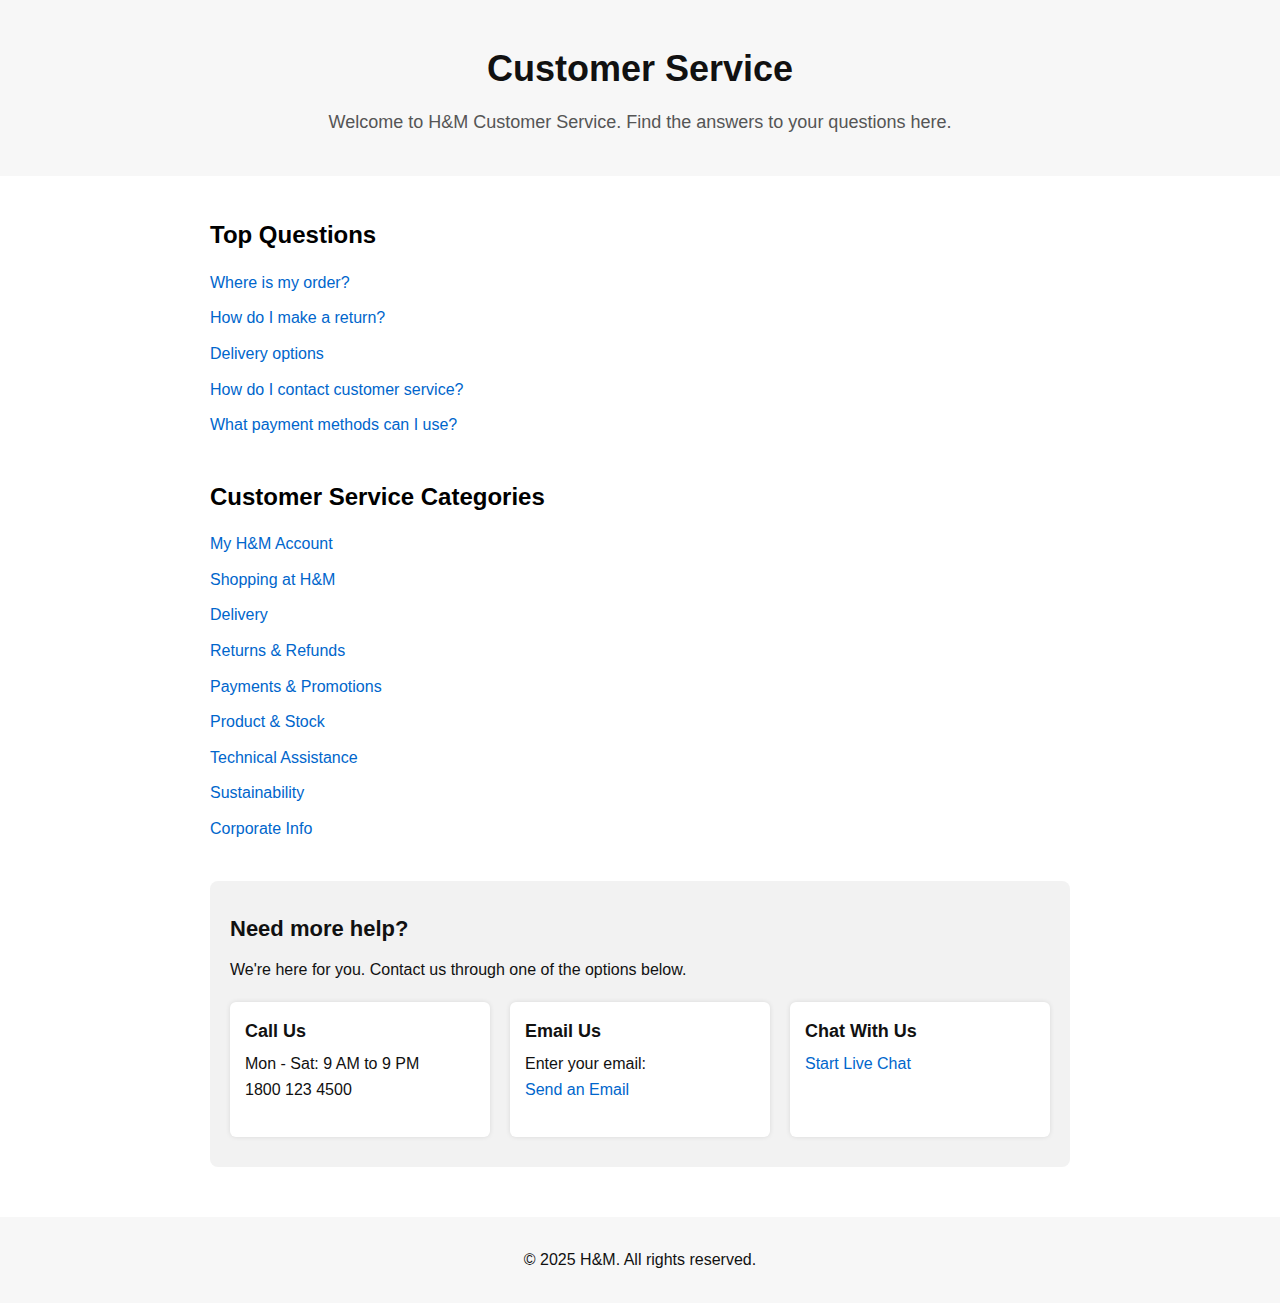
<file: Customer Service.html>
<!DOCTYPE html>
<html lang="en">
<head>
  <meta charset="UTF-8" />
  <meta name="viewport" content="width=device-width, initial-scale=1.0"/>
  <title>Customer Service | H&M IN</title>
  <link rel="stylesheet" href="customer-service.css" />
</head>
<body>
  <header class="header">
    <h1>Customer Service</h1>
    <p>Welcome to H&M Customer Service. Find the answers to your questions here.</p>
  </header>

  <main class="content">
    <section class="topics">
      <h2>Top Questions</h2>
      <ul>
        <li><a href="#">Where is my order?</a></li>
        <li><a href="#">How do I make a return?</a></li>
        <li><a href="#">Delivery options</a></li>
        <li><a href="#">How do I contact customer service?</a></li>
        <li><a href="#">What payment methods can I use?</a></li>
      </ul>
    </section>

    <section class="topics">
      <h2>Customer Service Categories</h2>
      <ul>
        <li><a href="./signup.html">My H&M Account</a></li>
        <li><a href="./home.html">Shopping at H&M</a></li>
        <li><a href="#">Delivery</a></li>
        <li><a href="#">Returns & Refunds</a></li>
        <li><a href="#">Payments & Promotions</a></li>
        <li><a href="#">Product & Stock</a></li>
        <li><a href="#">Technical Assistance</a></li>
        <li><a href="./Sustainability.html">Sustainability</a></li>
        <li><a href="#">Corporate Info</a></li>
      </ul>
    </section>

    <section class="contact-box">
      <h2>Need more help?</h2>
      <p>We're here for you. Contact us through one of the options below.</p>
      <div class="contact-options">
        <div>
          <h3>Call Us</h3>
          <p>Mon - Sat: 9 AM to 9 PM<br />1800 123 4500</p>
        </div>
        <div>
          <h3>Email Us</h3>
          <label for="email">Enter your email:</label>


          <p><a href="">Send an Email</a></p>
        </div>
        <div>
          <h3>Chat With Us</h3>
          <p><a href="#">Start Live Chat</a></p>
        </div>
      </div>
    </section>
  </main>

  <footer class="footer">
    <p>&copy; 2025 H&M. All rights reserved.</p>
  </footer>
</body>
</html>
</file>
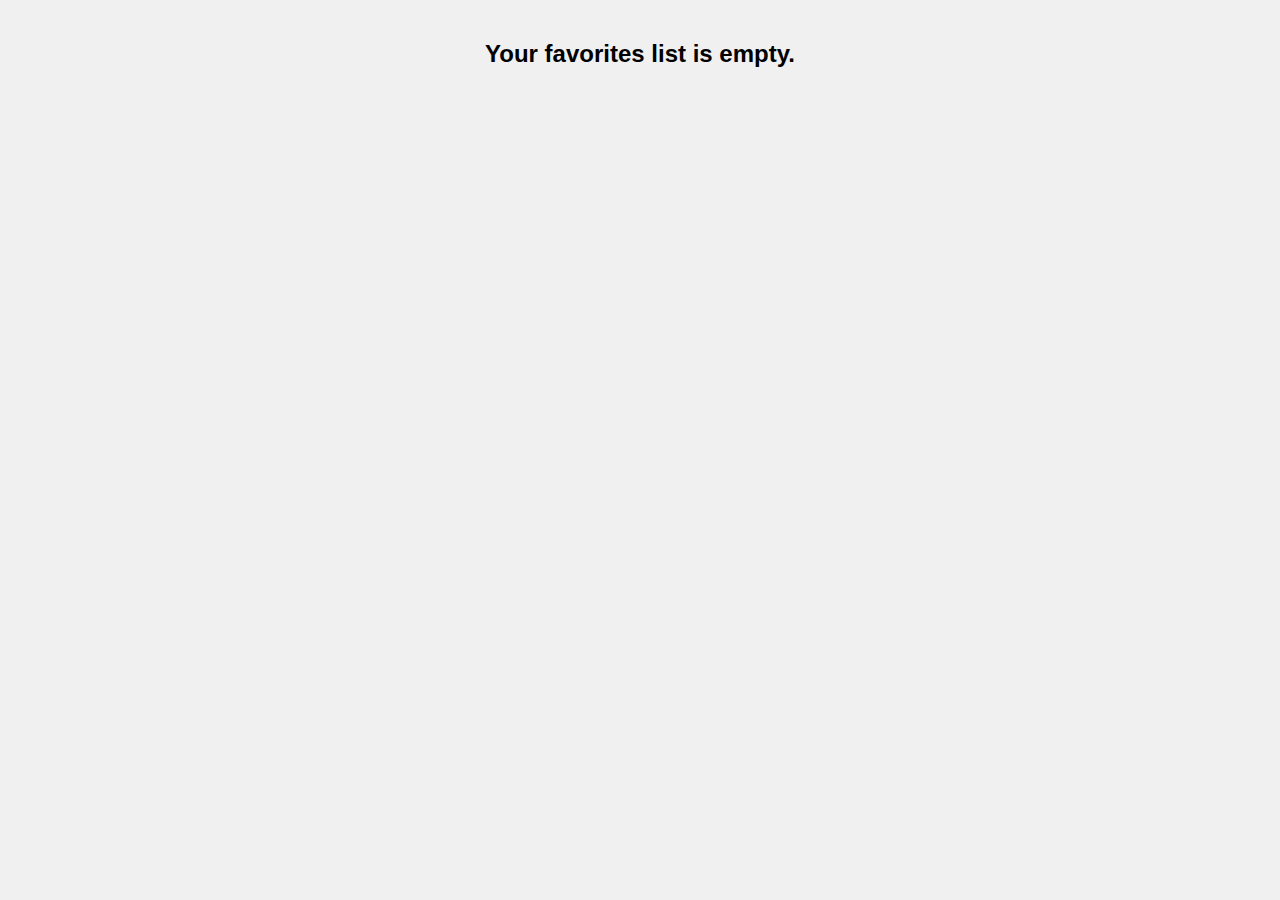
<file: favorites.html>
<!DOCTYPE html>
<html lang="en">
<head>
  <meta charset="UTF-8" />
  <meta name="viewport" content="width=device-width, initial-scale=1.0"/>
  <title>Favorites Page</title>
  <style>
    body {
      font-family: Arial, sans-serif;
      margin: 0;
      padding: 20px;
      background-color: #f0f0f0;
    }

    h2 {
      text-align: center;
      margin-bottom: 30px;
    }

    .favorites-container {
      display: flex;
      flex-wrap: wrap;
      justify-content: center;
      gap: 20px;
    }

    .product {
      background-color: white;
      width: 220px;
      border-radius: 10px;
      box-shadow: 0 4px 12px rgba(0, 0, 0, 0.1);
      overflow: hidden;
      transition: transform 0.2s ease, box-shadow 0.2s ease;
    }

    .product:hover {
      transform: translateY(-5px);
      box-shadow: 0 8px 16px rgba(0, 0, 0, 0.2);
    }

    .image-container {
      width: 100%;
      height: 180px;
      overflow: hidden;
    }

    .image-container img {
      width: 100%;
      height: 180px;
      object-fit: cover;
    }

    .product-content {
      padding: 15px;
      text-align: center;
    }

    .product-content h3 {
      font-size: 16px;
      margin: 10px 0 5px;
      height: 40px;
      overflow: hidden;
    }

    .product-content p {
      font-size: 15px;
      font-weight: bold;
      color: #444;
      margin: 5px 0;
    }

    .product-content button {
      margin: 5px 5px 0 5px;
      padding: 8px 14px;
      border: none;
      background-color: #e74c3c;
      color: white;
      border-radius: 4px;
      cursor: pointer;
      transition: background-color 0.2s;
    }

    .product-content button:hover {
      background-color: #c0392b;
    }

    .add-to-bag-btn {
      background-color: #3498db;
    }

    .add-to-bag-btn:hover {
      background-color: #2980b9;
    }

    /* Toast Notification Styles */
    #toast-container {
      position: fixed;
      bottom: 30px;
      right: 30px;
      z-index: 9999;
    }

    .toast {
      background-color: #333;
      color: #fff;
      padding: 12px 20px;
      margin-top: 10px;
      border-radius: 6px;
      min-width: 200px;
      font-size: 14px;
      opacity: 0;
      transform: translateY(20px);
      animation: slideIn 0.4s forwards, fadeOut 0.5s 2.5s forwards;
    }

    @keyframes slideIn {
      to {
        opacity: 1;
        transform: translateY(0);
      }
    }

    @keyframes fadeOut {
      to {
        opacity: 0;
        transform: translateY(20px);
      }
    }
  </style>
</head>
<body>

  <h2 id="fav-heading">Your Favorites</h2>
  <div id="favorites-root"></div>

  <!-- Toast Container -->
  <div id="toast-container"></div>

  <script>
    let favorites = JSON.parse(localStorage.getItem('favorites')) || [];
    let cart = JSON.parse(localStorage.getItem('cart')) || [];

    function showToast(message, color = "#333") {
      const toast = document.createElement("div");
      toast.className = "toast";
      toast.style.backgroundColor = color;
      toast.textContent = message;
      document.getElementById("toast-container").appendChild(toast);

      setTimeout(() => {
        toast.remove();
      }, 3000);
    }

    function renderFavorites() {
      const favRoot = document.getElementById('favorites-root');
      const heading = document.getElementById('fav-heading');
      favRoot.innerHTML = '';

      if (favorites.length === 0) {
        heading.textContent = "Your favorites list is empty.";
        return;
      } else {
        heading.textContent = "Your Favorites";
      }

      const container = document.createElement('div');
      container.className = 'favorites-container';

      favorites.forEach(item => {
        const productDiv = document.createElement('div');
        productDiv.className = 'product';
        productDiv.innerHTML = `
          <div class="image-container">
            <img src="${item.image}" alt="${item.name}">
          </div>
          <div class="product-content">
            <h3>${item.name}</h3>
            <p>$${item.price}</p>
            <button class="remove-btn" data-id="${item.id}">Remove</button>
            <button class="add-to-bag-btn" data-id="${item.id}">Add to Bag</button>
          </div>
        `;
        container.appendChild(productDiv);
      });

      favRoot.appendChild(container);

      container.querySelectorAll('.remove-btn').forEach(btn => {
        btn.addEventListener('click', () => {
          const id = Number(btn.getAttribute('data-id'));
          removeFromFavorites(id);
        });
      });

      container.querySelectorAll('.add-to-bag-btn').forEach(btn => {
        btn.addEventListener('click', () => {
          const id = Number(btn.getAttribute('data-id'));
          addToBag(id);
        });
      });
    }

    function removeFromFavorites(id) {
      const removedItem = favorites.find(item => item.id === id);
      favorites = favorites.filter(item => item.id !== id);
      localStorage.setItem('favorites', JSON.stringify(favorites));
      renderFavorites();
      if (removedItem) {
        showToast(`Removed "${removedItem.name}" from favorites.`, "#e74c3c");
      }
    }

    function addToBag(id) {
      const product = favorites.find(item => item.id === id);
      if (product) {
        const isInCart = cart.some(item => item.id === id);
        if (isInCart) {
          showToast(`"${product.name}" is already in your cart.`, "#e67e22");
        } else {
          cart.push(product);
          localStorage.setItem('cart', JSON.stringify(cart));
          showToast(`Added "${product.name}" to your cart!`, "#27ae60");
        }
      }
    }

    renderFavorites();
  </script>

</body>
</html>
</file>
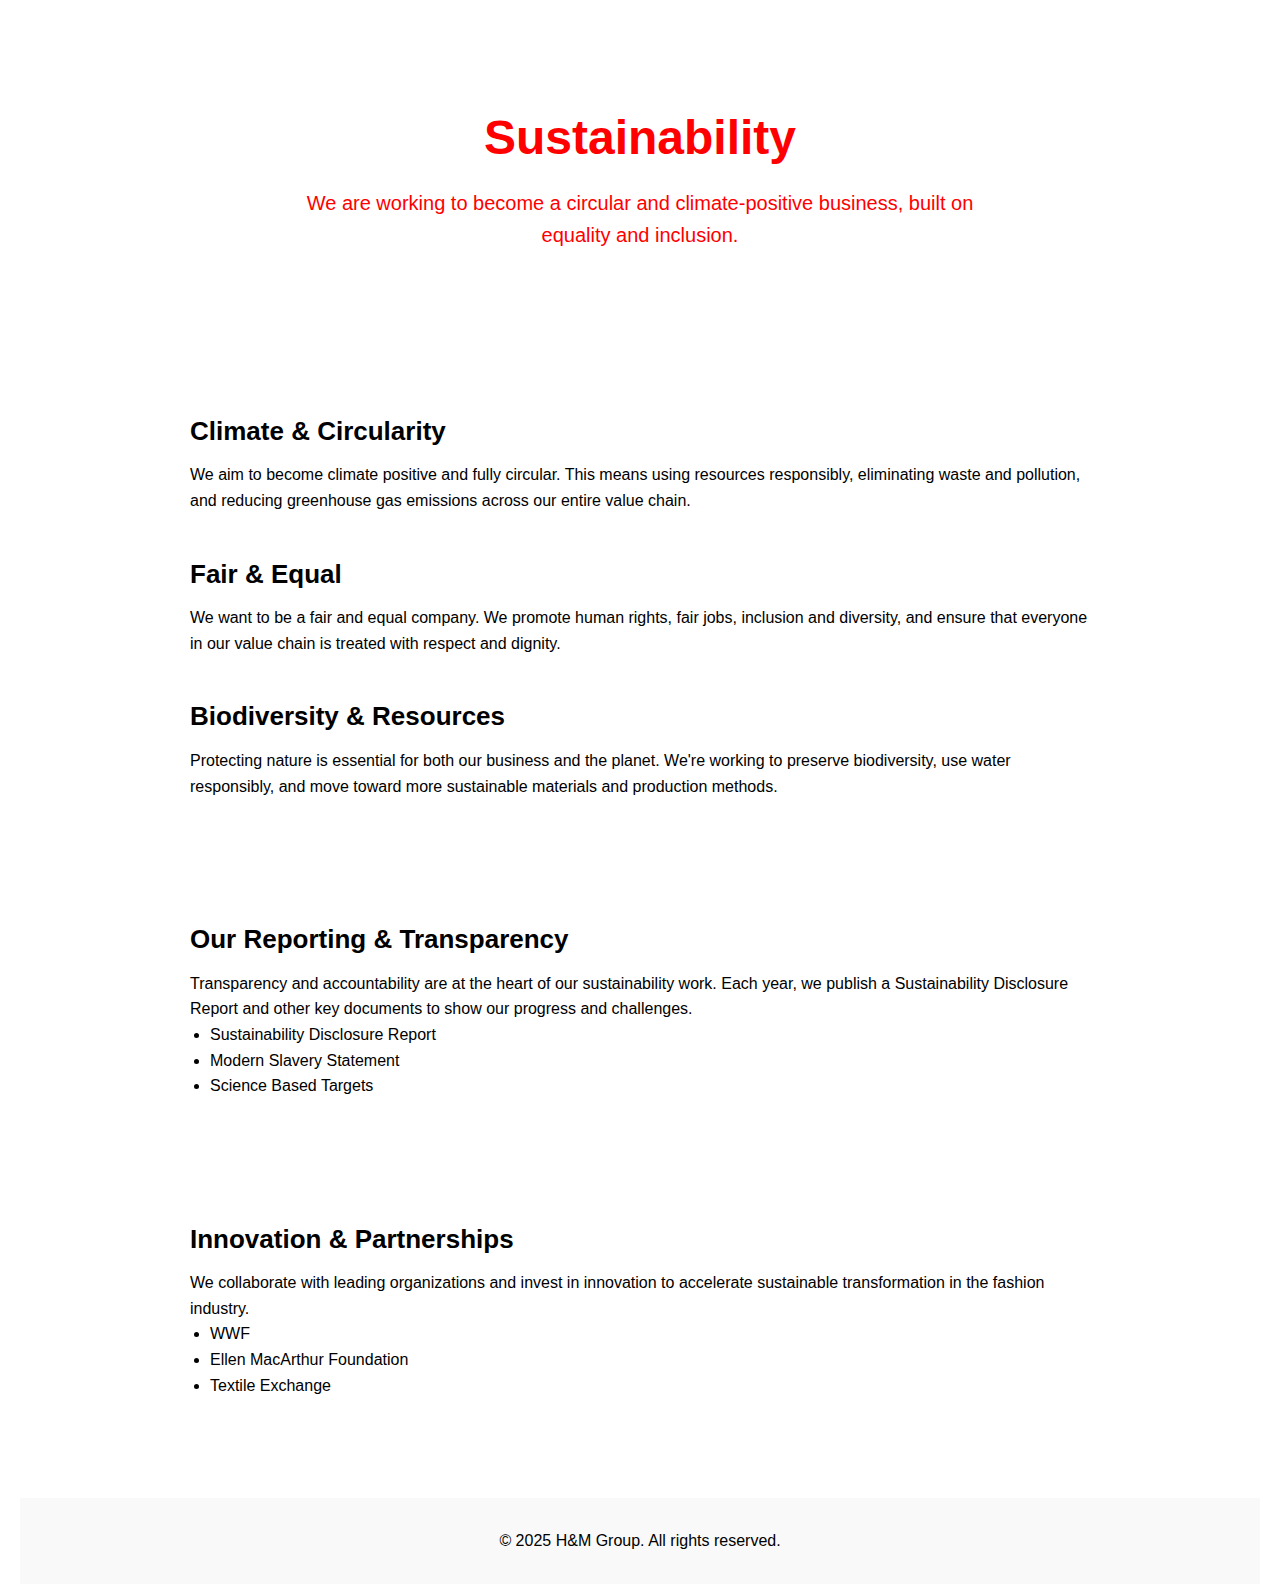
<file: Sustainability.html>
<!DOCTYPE html>
<html lang="en">
<head>
  <meta charset="UTF-8" />
  <meta name="viewport" content="width=device-width, initial-scale=1.0"/>
  <title>Sustainability | H&M Group</title>
  <link rel="stylesheet" href="sustainability.css" />
</head>
<body>
  <header class="hero-section">
    <div class="hero-text">
      <h1>Sustainability</h1>
      <p>We are working to become a circular and climate-positive business, built on equality and inclusion.</p>
    </div>
  </header>

  <section class="sustainability-pillars">
    <div class="pillar">
      <h2>Climate & Circularity</h2>
      <p>We aim to become climate positive and fully circular. This means using resources responsibly, eliminating waste and pollution, and reducing greenhouse gas emissions across our entire value chain.</p>
    </div>
    <div class="pillar">
      <h2>Fair & Equal</h2>
      <p>We want to be a fair and equal company. We promote human rights, fair jobs, inclusion and diversity, and ensure that everyone in our value chain is treated with respect and dignity.</p>
    </div>
    <div class="pillar">
      <h2>Biodiversity & Resources</h2>
      <p>Protecting nature is essential for both our business and the planet. We're working to preserve biodiversity, use water responsibly, and move toward more sustainable materials and production methods.</p>
    </div>
  </section>

  <section class="reporting-section">
    <h2>Our Reporting & Transparency</h2>
    <p>Transparency and accountability are at the heart of our sustainability work. Each year, we publish a Sustainability Disclosure Report and other key documents to show our progress and challenges.</p>
    <ul>
      <li>Sustainability Disclosure Report</li>
      <li>Modern Slavery Statement</li>
      <li>Science Based Targets</li>
    </ul>
  </section>

  <section class="innovation-section">
    <h2>Innovation & Partnerships</h2>
    <p>We collaborate with leading organizations and invest in innovation to accelerate sustainable transformation in the fashion industry.</p>
    <ul>
      <li>WWF</li>
      <li>Ellen MacArthur Foundation</li>
      <li>Textile Exchange</li>
    </ul>
  </section>

  <footer class="footer">
    <p>&copy; 2025 H&M Group. All rights reserved.</p>
  </footer>
</body>
</html>
</file>
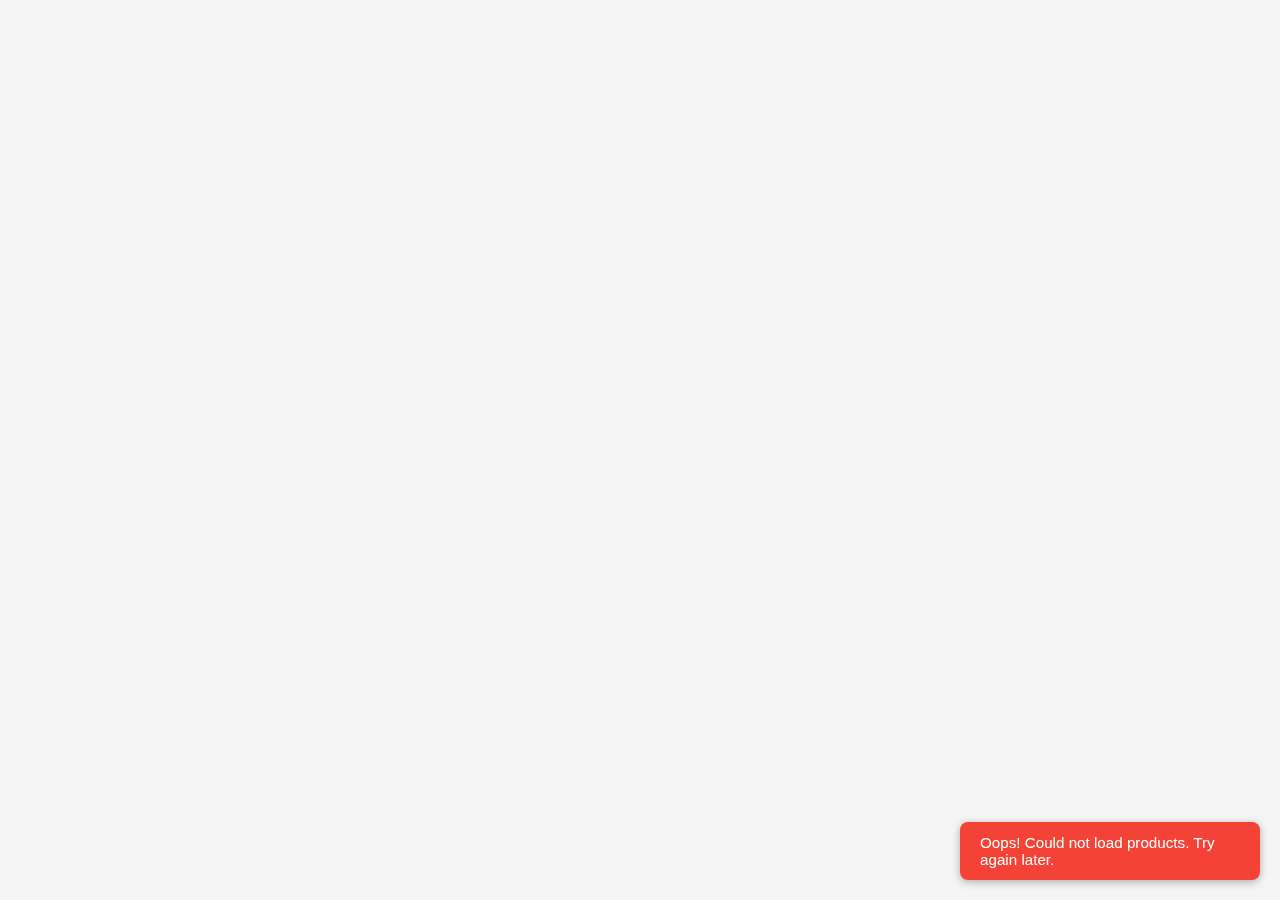
<file: products/accessories.html>
<!DOCTYPE html>
<html lang="en">
<head>
  <meta charset="UTF-8" />
  <meta name="viewport" content="width=device-width, initial-scale=1.0"/>
  <title>Accessories </title>
  <style>
    * {
      box-sizing: border-box;
      margin: 0;
      padding: 0;
    }

    body {
      font-family: 'Segoe UI', Tahoma, Geneva, Verdana, sans-serif;
      background-color: #f5f5f5;
      padding: 20px;
      display: flex;
      flex-wrap: wrap;
      justify-content: center;
      position: relative;
      min-height: 100vh;
    }

    .product {
      border: 1px solid #ddd;
      border-radius: 10px;
      background-color: #fff;
      box-shadow: 0 2px 8px rgba(0, 0, 0, 0.1);
      padding: 15px;
      margin: 15px;
      display: flex;
      flex-direction: column;
      align-items: center;
      width: 22vw;
      min-width: 250px;
      transition: transform 0.2s ease, box-shadow 0.2s ease;
    }

    .product:hover {
      transform: translateY(-5px);
      box-shadow: 0 6px 16px rgba(0, 0, 0, 0.15);
    }

    img {
      width: 100%;
      height: 250px;
      object-fit: cover;
      border-radius: 8px;
      margin-bottom: 10px;
    }

    h2 {
      font-size: 1.2rem;
      margin: 10px 0 5px;
      text-align: center;
      color: #333;
    }

    p {
      font-size: 0.95rem;
      color: #666;
      margin: 4px 0;
      text-align: center;
    }

    .product p:last-of-type {
      font-weight: bold;
      color: #000;
    }

    .btn-group {
      display: flex;
      gap: 10px;
      margin-top: 10px;
    }

    button {
      padding: 8px 12px;
      background-color: #000;
      color: #fff;
      border: none;
      border-radius: 6px;
      font-size: 0.9rem;
      cursor: pointer;
      transition: background-color 0.3s ease;
    }

    button:hover {
      background-color: #333;
    }

    #products-container {
      display: flex;
      flex-wrap: wrap;
      justify-content: center;
      gap: 20px;
    }

    /* Toast container */
    #toast-container {
      position: fixed;
      bottom: 20px;
      right: 20px;
      z-index: 9999;
      display: flex;
      flex-direction: column;
      gap: 10px;
      max-width: 300px;
    }

    /* Toast style */
    .toast {
      color: white;
      padding: 12px 20px;
      border-radius: 8px;
      box-shadow: 0 2px 8px rgba(0,0,0,0.3);
      font-size: 0.95rem;
      animation: fadeinout 3s forwards;
    }

    .toast.success {
      background-color: #4CAF50; /* green */
    }

    .toast.error {
      background-color: #f44336; /* red */
    }

    .toast.info {
      background-color: #2196F3; /* blue */
    }

    .toast.warning {
      background-color: #FF9800; /* orange */
    }

    @keyframes fadeinout {
      0% { opacity: 0; transform: translateY(20px); }
      10% { opacity: 0.95; transform: translateY(0); }
      90% { opacity: 0.95; transform: translateY(0); }
      100% { opacity: 0; transform: translateY(20px); }
    }

    @media (max-width: 600px) {
      .product {
        width: 90vw;
      }
    }
  </style>
</head>
<body>
  <div id="products-container"></div>

  <!-- Toast container -->
  <div id="toast-container"></div>

  <script>
    function showToast(message, type = 'success') {
      const container = document.getElementById('toast-container');
      const toast = document.createElement('div');
      toast.className = `toast ${type}`;
      toast.textContent = message;
      container.appendChild(toast);

      // Remove toast after 3s
      setTimeout(() => toast.remove(), 3000);
    }

    async function fetchData() {
      try {
        const response = await fetch("https://json-server-759g.onrender.com/data");
        if (!response.ok) throw new Error("Network response was not ok");

        const data = await response.json();
        const filteredEvents = data.filter((x) => x.category === "accessories");

        const container = document.getElementById("products-container");

        filteredEvents.forEach((item) => {
          const productDiv = document.createElement("div");
          productDiv.className = "product";

          const isFavorite = (JSON.parse(localStorage.getItem("favorites")) || []).some(fav => fav.id === item.id);
          const favBtnText = isFavorite ? "❤️ Added" : "❤️";

          const buttonId = `btn-${item.id}`;
          const favId = `fav-${item.id}`;

          productDiv.innerHTML = `
            <img src="${item.image}" alt="${item.name}">
            <h2>${item.name}</h2>
            <p>${item.description}</p>
            <p>Price: $${item.price}</p>
            <div class="btn-group">
              <button class="add-to-cart" data-id="${item.id}" id="${buttonId}">Add to Cart</button>
              <button class="add-to-fav" data-id="${item.id}" id="${favId}">${favBtnText}</button>
            </div>
          `;

          container.appendChild(productDiv);

          // Cart button
          document.getElementById(buttonId).addEventListener("click", function () {
            let cart = JSON.parse(localStorage.getItem("cart")) || [];
            cart.push(item);
            localStorage.setItem("cart", JSON.stringify(cart));
            showToast(`Added "${item.name}" to cart`, 'success');
          });

          // Favorite button
          document.getElementById(favId).addEventListener("click", function () {
            let favorites = JSON.parse(localStorage.getItem("favorites")) || [];
            const index = favorites.findIndex(fav => fav.id === item.id);

            if (index === -1) {
              favorites.push(item);
              this.textContent = "❤️ Added";
              showToast(`Added "${item.name}" to favorites`, 'info');
            } else {
              favorites.splice(index, 1);
              this.textContent = "❤️";
              showToast(`Removed "${item.name}" from favorites`, 'warning');
            }

            localStorage.setItem("favorites", JSON.stringify(favorites));
          });
        });
      } catch (error) {
        console.error("Failed to fetch data:", error);
        showToast("Oops! Could not load products. Try again later.", 'error');
      }
    }

    fetchData();
  </script>
</body>
</html>
</file>
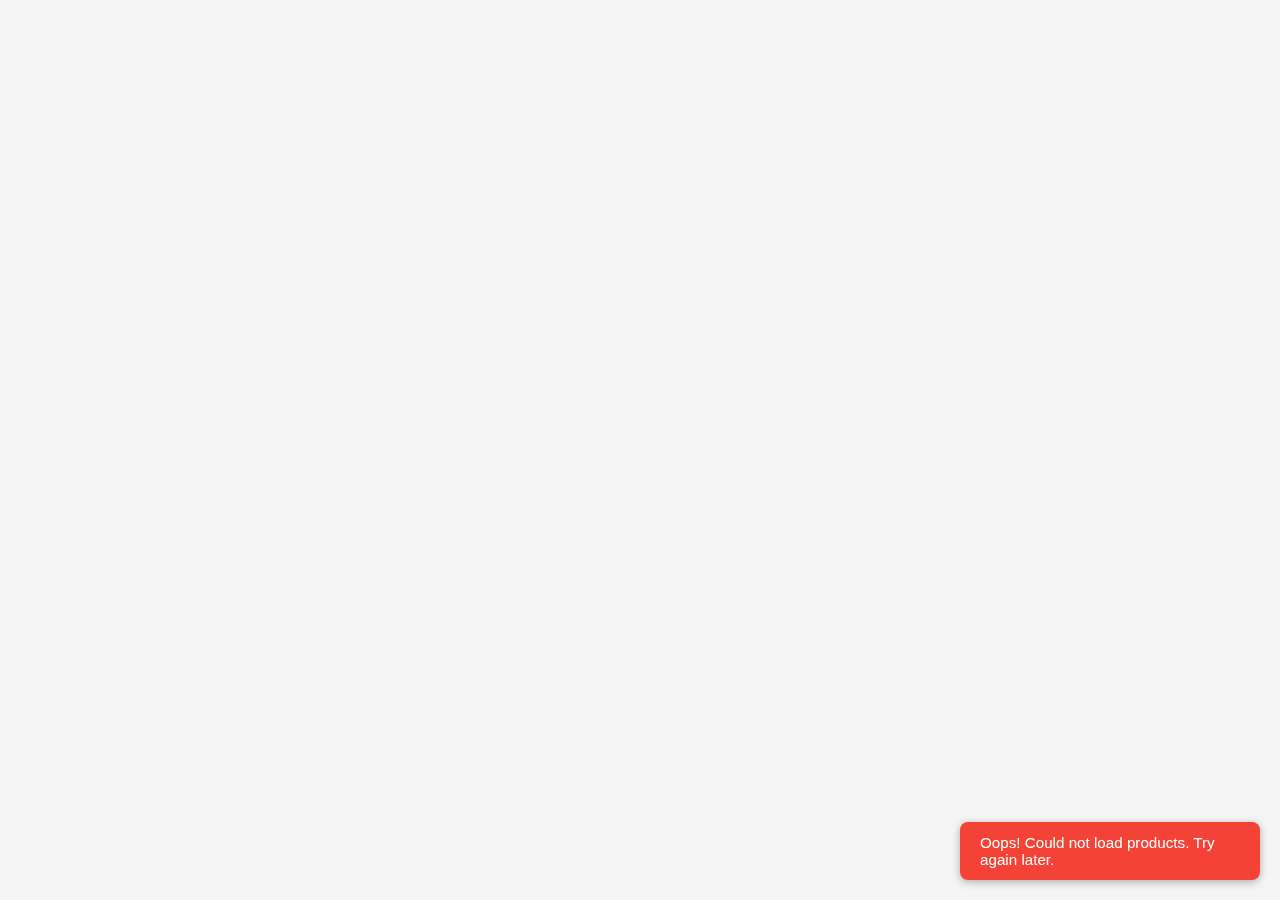
<file: products/kidsproducts.html>
<!DOCTYPE html>
<html lang="en">
<head>
  <meta charset="UTF-8" />
  <meta name="viewport" content="width=device-width, initial-scale=1.0"/>
  <title>Kids Products</title>
  <style>
    * {
      box-sizing: border-box;
      margin: 0;
      padding: 0;
    }

    body {
      font-family: 'Segoe UI', Tahoma, Geneva, Verdana, sans-serif;
      background-color: #f5f5f5;
      padding: 20px;
      display: flex;
      flex-wrap: wrap;
      justify-content: center;
      position: relative;
      min-height: 100vh;
    }

    .product {
      border: 1px solid #ddd;
      border-radius: 10px;
      background-color: #fff;
      box-shadow: 0 2px 8px rgba(0, 0, 0, 0.1);
      padding: 15px;
      margin: 15px;
      display: flex;
      flex-direction: column;
      align-items: center;
      width: 22vw;
      min-width: 250px;
      transition: transform 0.2s ease, box-shadow 0.2s ease;
    }

    .product:hover {
      transform: translateY(-5px);
      box-shadow: 0 6px 16px rgba(0, 0, 0, 0.15);
    }

    img {
      width: 100%;
      height: 250px;
      object-fit: cover;
      border-radius: 8px;
      margin-bottom: 10px;
    }

    h2 {
      font-size: 1.2rem;
      margin: 10px 0 5px;
      text-align: center;
      color: #333;
    }

    p {
      font-size: 0.95rem;
      color: #666;
      margin: 4px 0;
      text-align: center;
    }

    .product p:last-of-type {
      font-weight: bold;
      color: #000;
    }

    .btn-group {
      display: flex;
      gap: 10px;
      margin-top: 10px;
    }

    button {
      padding: 8px 12px;
      background-color: #000;
      color: #fff;
      border: none;
      border-radius: 6px;
      font-size: 0.9rem;
      cursor: pointer;
      transition: background-color 0.3s ease;
    }

    button:hover {
      background-color: #333;
    }

    #products-container {
      display: flex;
      flex-wrap: wrap;
      justify-content: center;
      gap: 20px;
    }

    #toast-container {
      position: fixed;
      bottom: 20px;
      right: 20px;
      z-index: 9999;
      display: flex;
      flex-direction: column;
      gap: 10px;
      max-width: 300px;
    }

    .toast {
      color: white;
      padding: 12px 20px;
      border-radius: 8px;
      box-shadow: 0 2px 8px rgba(0,0,0,0.3);
      font-size: 0.95rem;
      animation: fadeinout 3s forwards;
    }

    .toast.success { background-color: #4CAF50; }
    .toast.error   { background-color: #f44336; }
    .toast.info    { background-color: #2196F3; }
    .toast.warning { background-color: #FF9800; }

    @keyframes fadeinout {
      0% { opacity: 0; transform: translateY(20px); }
      10% { opacity: 1; transform: translateY(0); }
      90% { opacity: 1; transform: translateY(0); }
      100% { opacity: 0; transform: translateY(20px); }
    }

    @media (max-width: 600px) {
      .product {
        width: 90vw;
      }
    }
  </style>
</head>
<body>
  <div id="products-container"></div>
  <div id="toast-container"></div>

  <script>
    function showToast(message, type = 'success') {
      const container = document.getElementById('toast-container');
      const toast = document.createElement('div');
      toast.className = `toast ${type}`;
      toast.textContent = message;
      container.appendChild(toast);

      setTimeout(() => toast.remove(), 3000);
    }

    async function fetchData() {
      try {
        const response = await fetch("https://json-server-759g.onrender.com/data");
        if (!response.ok) throw new Error("Network response was not ok");

        const data = await response.json();
        const filteredEvents = data.filter((x) => x.category === "kids");

        const container = document.getElementById("products-container");

        filteredEvents.forEach((item) => {
          const productDiv = document.createElement("div");
          productDiv.className = "product";

          const isFavorite = (JSON.parse(localStorage.getItem("favorites")) || []).some(fav => fav.id === item.id);
          const favBtnText = isFavorite ? "❤️ Added" : "❤️";

          const buttonId = `btn-${item.id}`;
          const favId = `fav-${item.id}`;

          productDiv.innerHTML = `
            <img src="${item.image}" alt="${item.name}">
            <h2>${item.name}</h2>
            <p>${item.description}</p>
            <p>Price: $${item.price}</p>
            <div class="btn-group">
              <button class="add-to-cart" data-id="${item.id}" id="${buttonId}">Add to Cart</button>
              <button class="add-to-fav" data-id="${item.id}" id="${favId}">${favBtnText}</button>
            </div>
          `;

          container.appendChild(productDiv);

          document.getElementById(buttonId).addEventListener("click", function () {
            let cart = JSON.parse(localStorage.getItem("cart")) || [];
            cart.push(item);
            localStorage.setItem("cart", JSON.stringify(cart));
            showToast(`Added "${item.name}" to cart`, 'success');
          });

          document.getElementById(favId).addEventListener("click", function () {
            let favorites = JSON.parse(localStorage.getItem("favorites")) || [];
            const index = favorites.findIndex(fav => fav.id === item.id);

            if (index === -1) {
              favorites.push(item);
              this.textContent = "❤️ Added";
              showToast(`Added "${item.name}" to favorites`, 'info');
            } else {
              favorites.splice(index, 1);
              this.textContent = "❤️";
              showToast(`Removed "${item.name}" from favorites`, 'warning');
            }

            localStorage.setItem("favorites", JSON.stringify(favorites));
          });
        });
      } catch (error) {
        console.error("Failed to fetch data:", error);
        showToast("Oops! Could not load products. Try again later.", 'error');
      }
    }

    fetchData();
  </script>
</body>
</html>
</file>
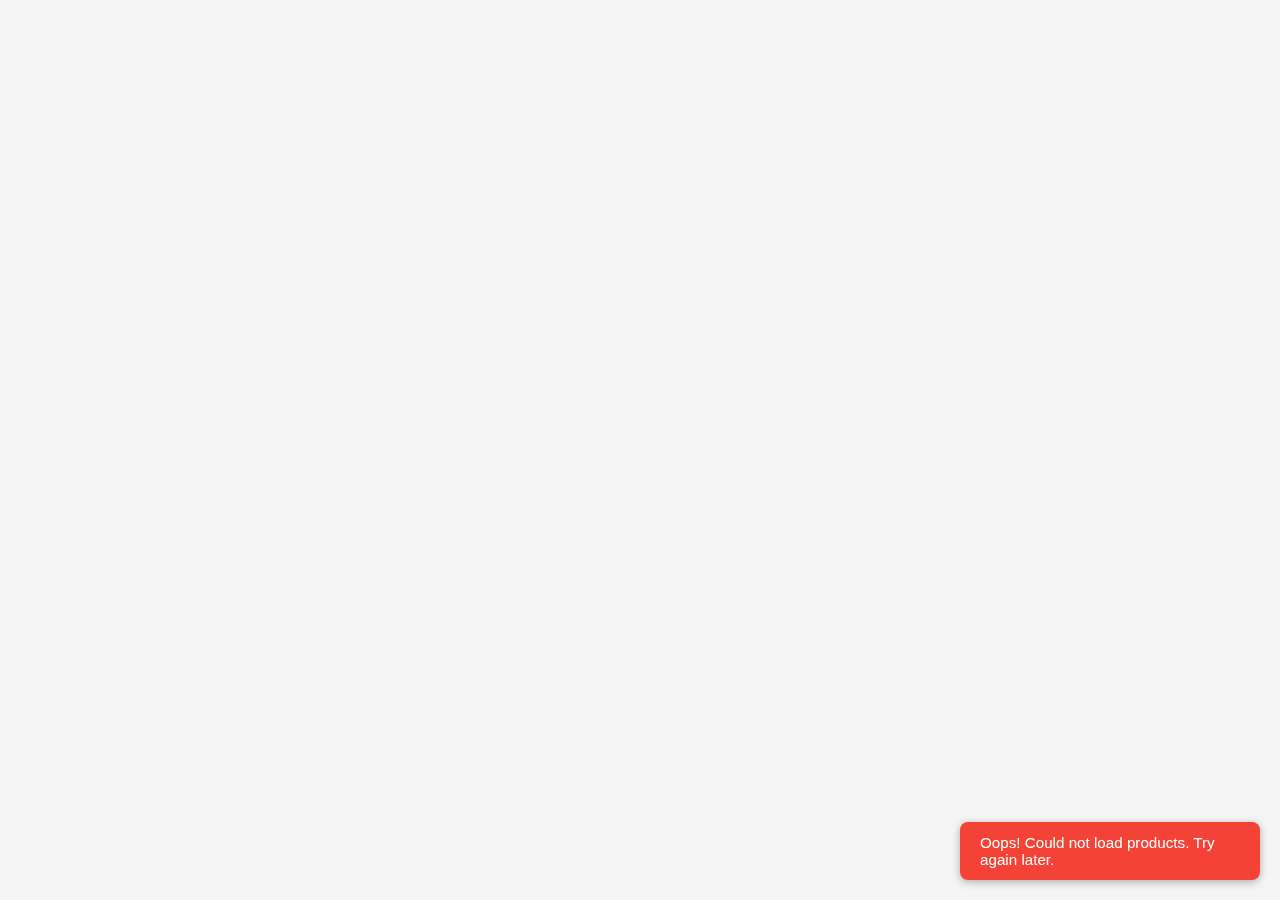
<file: products/menproducts.html>
<!DOCTYPE html>
<html lang="en">
<head>
  <meta charset="UTF-8" />
  <meta name="viewport" content="width=device-width, initial-scale=1.0"/>
  <title>men Products</title>
  <style>
    * {
      box-sizing: border-box;
      margin: 0;
      padding: 0;
    }

    body {
      font-family: 'Segoe UI', Tahoma, Geneva, Verdana, sans-serif;
      background-color: #f5f5f5;
      padding: 20px;
      display: flex;
      flex-wrap: wrap;
      justify-content: center;
      position: relative;
      min-height: 100vh;
    }

    .product {
      border: 1px solid #ddd;
      border-radius: 10px;
      background-color: #fff;
      box-shadow: 0 2px 8px rgba(0, 0, 0, 0.1);
      padding: 15px;
      margin: 15px;
      display: flex;
      flex-direction: column;
      align-items: center;
      width: 22vw;
      min-width: 250px;
      transition: transform 0.2s ease, box-shadow 0.2s ease;
    }

    .product:hover {
      transform: translateY(-5px);
      box-shadow: 0 6px 16px rgba(0, 0, 0, 0.15);
    }

    img {
      width: 100%;
      height: 250px;
      object-fit: cover;
      border-radius: 8px;
      margin-bottom: 10px;
    }

    h2 {
      font-size: 1.2rem;
      margin: 10px 0 5px;
      text-align: center;
      color: #333;
    }

    p {
      font-size: 0.95rem;
      color: #666;
      margin: 4px 0;
      text-align: center;
    }

    .product p:last-of-type {
      font-weight: bold;
      color: #000;
    }

    .btn-group {
      display: flex;
      gap: 10px;
      margin-top: 10px;
    }

    button {
      padding: 8px 12px;
      background-color: #000;
      color: #fff;
      border: none;
      border-radius: 6px;
      font-size: 0.9rem;
      cursor: pointer;
      transition: background-color 0.3s ease;
    }

    button:hover {
      background-color: #333;
    }

    #products-container {
      display: flex;
      flex-wrap: wrap;
      justify-content: center;
      gap: 20px;
    }

    /* Toast container */
    #toast-container {
      position: fixed;
      bottom: 20px;
      right: 20px;
      z-index: 9999;
      display: flex;
      flex-direction: column;
      gap: 10px;
      max-width: 300px;
    }

    /* Toast style */
    .toast {
      color: white;
      padding: 12px 20px;
      border-radius: 8px;
      box-shadow: 0 2px 8px rgba(0,0,0,0.3);
      font-size: 0.95rem;
      animation: fadeinout 3s forwards;
    }

    .toast.success {
      background-color: #4CAF50; /* green */
    }

    .toast.error {
      background-color: #f44336; /* red */
    }

    .toast.info {
      background-color: #2196F3; /* blue */
    }

    .toast.warning {
      background-color: #FF9800; /* orange */
    }

    @keyframes fadeinout {
      0% { opacity: 0; transform: translateY(20px); }
      10% { opacity: 0.95; transform: translateY(0); }
      90% { opacity: 0.95; transform: translateY(0); }
      100% { opacity: 0; transform: translateY(20px); }
    }

    @media (max-width: 600px) {
      .product {
        width: 90vw;
      }
    }
  </style>
</head>
<body>
  <div id="products-container"></div>

  <!-- Toast container -->
  <div id="toast-container"></div>

  <script>
    function showToast(message, type = 'success') {
      const container = document.getElementById('toast-container');
      const toast = document.createElement('div');
      toast.className = `toast ${type}`;
      toast.textContent = message;
      container.appendChild(toast);

      // Remove toast after 3s
      setTimeout(() => toast.remove(), 3000);
    }

    async function fetchData() {
      try {
        const response = await fetch("https://json-server-759g.onrender.com/data");
        if (!response.ok) throw new Error("Network response was not ok");

        const data = await response.json();
        const filteredEvents = data.filter((x) => x.category === "men");

        const container = document.getElementById("products-container");

        filteredEvents.forEach((item) => {
          const productDiv = document.createElement("div");
          productDiv.className = "product";

          const isFavorite = (JSON.parse(localStorage.getItem("favorites")) || []).some(fav => fav.id === item.id);
          const favBtnText = isFavorite ? "❤️ Added" : "❤️";

          const buttonId = `btn-${item.id}`;
          const favId = `fav-${item.id}`;

          productDiv.innerHTML = `
            <img src="${item.image}" alt="${item.name}">
            <h2>${item.name}</h2>
            <p>${item.description}</p>
            <p>Price: $${item.price}</p>
            <div class="btn-group">
              <button class="add-to-cart" data-id="${item.id}" id="${buttonId}">Add to Cart</button>
              <button class="add-to-fav" data-id="${item.id}" id="${favId}">${favBtnText}</button>
            </div>
          `;

          container.appendChild(productDiv);

          // Cart button
          document.getElementById(buttonId).addEventListener("click", function () {
            let cart = JSON.parse(localStorage.getItem("cart")) || [];
            cart.push(item);
            localStorage.setItem("cart", JSON.stringify(cart));
            showToast(`Added "${item.name}" to cart`, 'success');
          });

          // Favorite button
          document.getElementById(favId).addEventListener("click", function () {
            let favorites = JSON.parse(localStorage.getItem("favorites")) || [];
            const index = favorites.findIndex(fav => fav.id === item.id);

            if (index === -1) {
              favorites.push(item);
              this.textContent = "❤️ Added";
              showToast(`Added "${item.name}" to favorites`, 'info');
            } else {
              favorites.splice(index, 1);
              this.textContent = "❤️";
              showToast(`Removed "${item.name}" from favorites`, 'warning');
            }

            localStorage.setItem("favorites", JSON.stringify(favorites));
          });
        });
      } catch (error) {
        console.error("Failed to fetch data:", error);
        showToast("Oops! Could not load products. Try again later.", 'error');
      }
    }

    fetchData();
  </script>
</body>
</html>
</file>
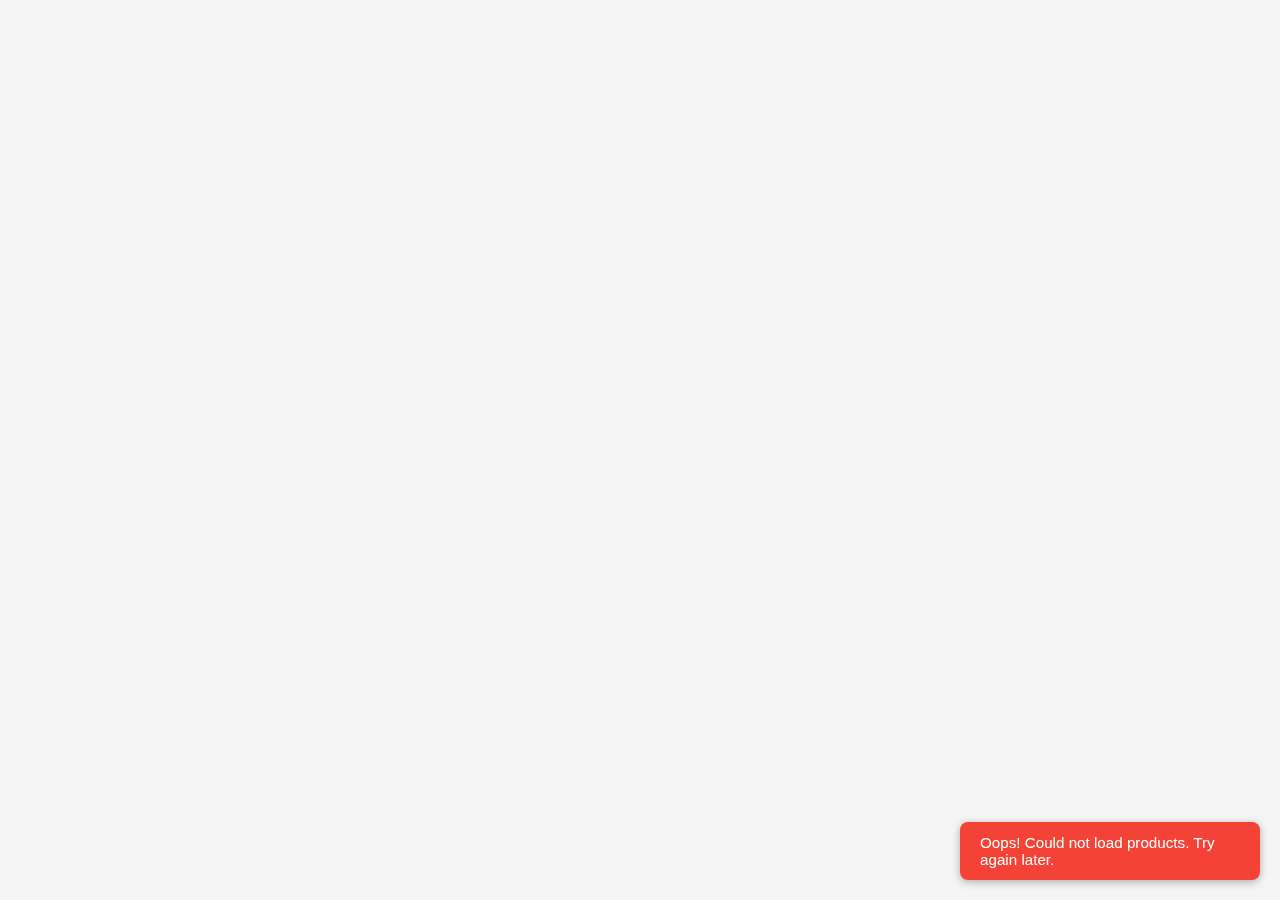
<file: products/womenproducts.html>
<!DOCTYPE html>
<html lang="en">
<head>
  <meta charset="UTF-8" />
  <meta name="viewport" content="width=device-width, initial-scale=1.0"/>
  <title>Women Products</title>
  <style>
    * {
      box-sizing: border-box;
      margin: 0;
      padding: 0;
    }

    body {
      font-family: 'Segoe UI', Tahoma, Geneva, Verdana, sans-serif;
      background-color: #f5f5f5;
      padding: 20px;
      display: flex;
      flex-wrap: wrap;
      justify-content: center;
      position: relative;
      min-height: 100vh;
    }

    .product {
      border: 1px solid #ddd;
      border-radius: 10px;
      background-color: #fff;
      box-shadow: 0 2px 8px rgba(0, 0, 0, 0.1);
      padding: 15px;
      margin: 15px;
      display: flex;
      flex-direction: column;
      align-items: center;
      width: 22vw;
      min-width: 250px;
      transition: transform 0.2s ease, box-shadow 0.2s ease;
    }

    .product:hover {
      transform: translateY(-5px);
      box-shadow: 0 6px 16px rgba(0, 0, 0, 0.15);
    }

    img {
      width: 100%;
      height: 250px;
      object-fit: cover;
      border-radius: 8px;
      margin-bottom: 10px;
    }

    h2 {
      font-size: 1.2rem;
      margin: 10px 0 5px;
      text-align: center;
      color: #333;
    }

    p {
      font-size: 0.95rem;
      color: #666;
      margin: 4px 0;
      text-align: center;
    }

    .product p:last-of-type {
      font-weight: bold;
      color: #000;
    }

    .btn-group {
      display: flex;
      gap: 10px;
      margin-top: 10px;
    }

    button {
      padding: 8px 12px;
      background-color: #000;
      color: #fff;
      border: none;
      border-radius: 6px;
      font-size: 0.9rem;
      cursor: pointer;
      transition: background-color 0.3s ease;
    }

    button:hover {
      background-color: #333;
    }

    #products-container {
      display: flex;
      flex-wrap: wrap;
      justify-content: center;
      gap: 20px;
    }

    #toast-container {
      position: fixed;
      bottom: 20px;
      right: 20px;
      z-index: 9999;
      display: flex;
      flex-direction: column;
      gap: 10px;
      max-width: 300px;
    }

    .toast {
      color: white;
      padding: 12px 20px;
      border-radius: 8px;
      box-shadow: 0 2px 8px rgba(0,0,0,0.3);
      font-size: 0.95rem;
      animation: fadeinout 3s forwards;
    }

    .toast.success { background-color: #4CAF50; }
    .toast.error   { background-color: #f44336; }
    .toast.info    { background-color: #2196F3; }
    .toast.warning { background-color: #FF9800; }

    @keyframes fadeinout {
      0% { opacity: 0; transform: translateY(20px); }
      10% { opacity: 1; transform: translateY(0); }
      90% { opacity: 1; transform: translateY(0); }
      100% { opacity: 0; transform: translateY(20px); }
    }

    @media (max-width: 600px) {
      .product {
        width: 90vw;
      }
    }
  </style>
</head>
<body>
  <div id="products-container"></div>
  <div id="toast-container"></div>

  <script>
    function showToast(message, type = 'success') {
      const container = document.getElementById('toast-container');
      const toast = document.createElement('div');
      toast.className = `toast ${type}`;
      toast.textContent = message;
      container.appendChild(toast);
      setTimeout(() => toast.remove(), 3000);
    }

    async function fetchData() {
      try {
        const response = await fetch("https://json-server-759g.onrender.com/data");
        if (!response.ok) throw new Error("Network response was not ok");

        const data = await response.json();
        const filteredEvents = data.filter((x) => x.category === "women");

        const container = document.getElementById("products-container");

        filteredEvents.forEach((item) => {
          const productDiv = document.createElement("div");
          productDiv.className = "product";

          const isFavorite = (JSON.parse(localStorage.getItem("favorites")) || []).some(fav => fav.id === item.id);
          const favBtnText = isFavorite ? "❤️ Added" : "❤️";

          const buttonId = `btn-${item.id}`;
          const favId = `fav-${item.id}`;

          productDiv.innerHTML = `
            <img src="${item.image}" alt="${item.name}">
            <h2>${item.name}</h2>
            <p>${item.description}</p>
            <p>Price: $${item.price}</p>
            <div class="btn-group">
              <button class="add-to-cart" data-id="${item.id}" id="${buttonId}">Add to Cart</button>
              <button class="add-to-fav" data-id="${item.id}" id="${favId}">${favBtnText}</button>
            </div>
          `;

          container.appendChild(productDiv);

          // Add to cart
          document.getElementById(buttonId).addEventListener("click", function () {
            let cart = JSON.parse(localStorage.getItem("cart")) || [];
            cart.push(item);
            localStorage.setItem("cart", JSON.stringify(cart));
            showToast(`Added "${item.name}" to cart`, 'success');
          });

          // Add/remove favorites
          document.getElementById(favId).addEventListener("click", function () {
            let favorites = JSON.parse(localStorage.getItem("favorites")) || [];
            const index = favorites.findIndex(fav => fav.id === item.id);

            if (index === -1) {
              favorites.push(item);
              this.textContent = "❤️ Added";
              showToast(`Added "${item.name}" to favorites`, 'info');
            } else {
              favorites.splice(index, 1);
              this.textContent = "❤️";
              showToast(`Removed "${item.name}" from favorites`, 'warning');
            }

            localStorage.setItem("favorites", JSON.stringify(favorites));
          });
        });
      } catch (error) {
        console.error("Failed to fetch data:", error);
        showToast("Oops! Could not load products. Try again later.", 'error');
      }
    }

    fetchData();
  </script>
</body>
</html>
</file>
<file: customer-service.css>
* {
  margin: 0;
  padding: 0;
  box-sizing: border-box;
}

body {
  font-family: 'Arial', sans-serif;
  background-color: #fff;
  color: #111;
  line-height: 1.6;
}

.header {
  background-color: #f7f7f7;
  text-align: center;
  padding: 40px 20px;
}

.header h1 {
  font-size: 36px;
  margin-bottom: 10px;
}

.header p {
  font-size: 18px;
  color: #555;
}

.content {
  max-width: 900px;
  margin: 40px auto;
  padding: 0 20px;
}

.topics {
  margin-bottom: 40px;
}

.topics h2 {
  font-size: 24px;
  margin-bottom: 15px;
  color: #000;
}

.topics ul {
  list-style-type: none;
}

.topics ul li {
  margin-bottom: 10px;
}

.topics ul li a {
  text-decoration: none;
  color: #0066cc;
  font-weight: 500;
}

.topics ul li a:hover {
  text-decoration: underline;
}

.contact-box {
  background-color: #f2f2f2;
  padding: 30px 20px;
  border-radius: 8px;
}

.contact-box h2 {
  font-size: 22px;
  margin-bottom: 10px;
}

.contact-box p {
  margin-bottom: 20px;
}

.contact-options {
  display: flex;
  flex-wrap: wrap;
  gap: 20px;
}

.contact-options > div {
  flex: 1 1 250px;
  background: white;
  padding: 15px;
  border-radius: 6px;
  box-shadow: 0 0 5px rgba(0,0,0,0.1);
}

.contact-options h3 {
  font-size: 18px;
  margin-bottom: 5px;
}

.contact-options a {
  color: #0066cc;
  text-decoration: none;
  font-weight: 500;
}

.contact-options a:hover {
  text-decoration: underline;
}

.footer {
  text-align: center;
  padding: 30px;
  background: #f7f7f7;
  margin-top: 50px;
}
</file>
<file: sustainability.css>
* {
  margin: 0;
  padding: 0;
  box-sizing: border-box;
}

body {
  font-family: 'Arial', sans-serif;
  line-height: 1.6;
  background-color: #fff;
  color: #000;
  padding: 0 20px;
}

.hero-section {
  /* background: url('https://hmgroup.com/wp-content/uploads/2021/01/sustainability_hero.jpg') center/cover no-repeat; */
  color: red;
  padding: 100px 20px;
  text-align: center;
}

.hero-text h1 {
  font-size: 48px;
  margin-bottom: 10px;
}

.hero-text p {
  font-size: 20px;
  max-width: 700px;
  margin: 0 auto;
}

.sustainability-pillars {
  display: flex;
  flex-direction: column;
  gap: 40px;
  padding: 60px 0;
  max-width: 900px;
  margin: auto;
}

.pillar h2 {
  font-size: 26px;
  margin-bottom: 10px;
}

.pillar p {
  font-size: 16px;
}

.reporting-section,
.innovation-section {
  max-width: 900px;
  margin: auto;
  padding: 60px 0;
}

.reporting-section h2,
.innovation-section h2 {
  font-size: 26px;
  margin-bottom: 10px;
}

.reporting-section ul,
.innovation-section ul {
  list-style-type: disc;
  padding-left: 20px;
}

.footer {
  text-align: center;
  padding: 30px 0;
  background-color: #f9f9f9;
  margin-top: 40px;
}
</file>
